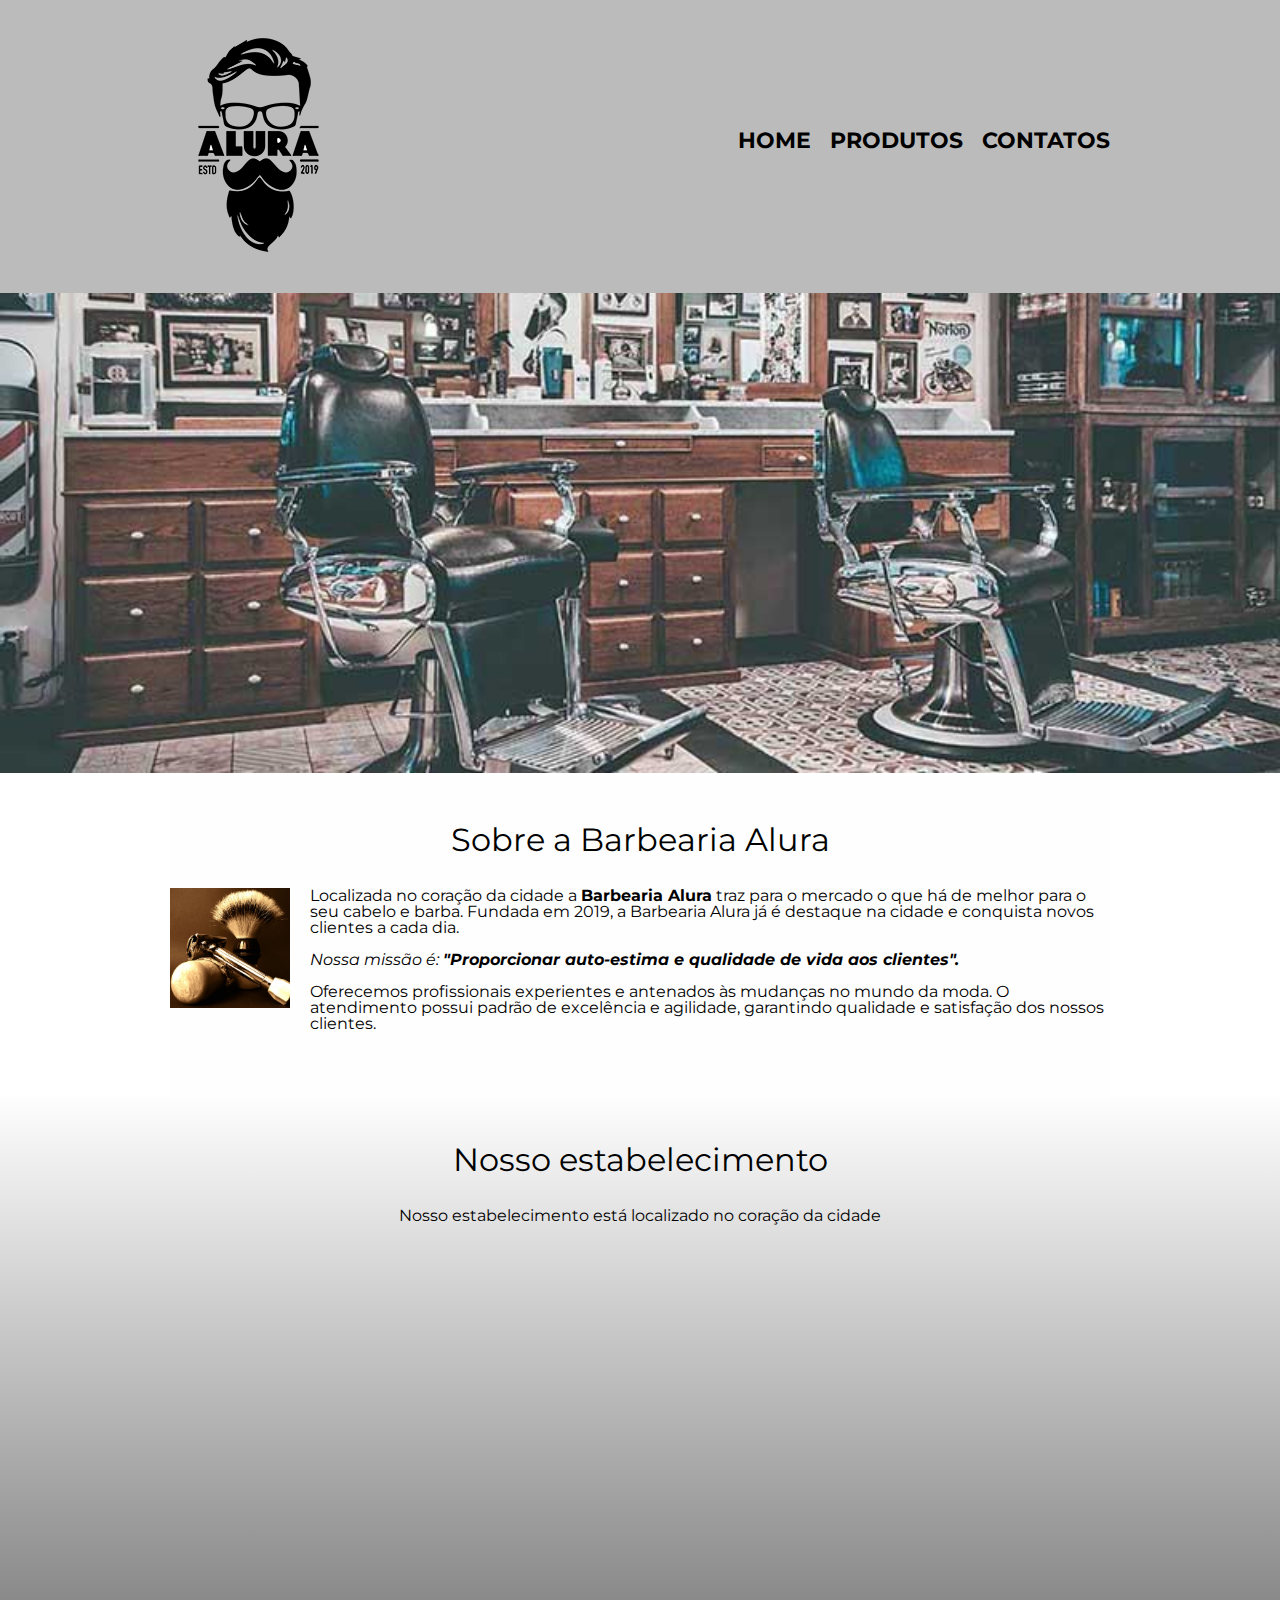
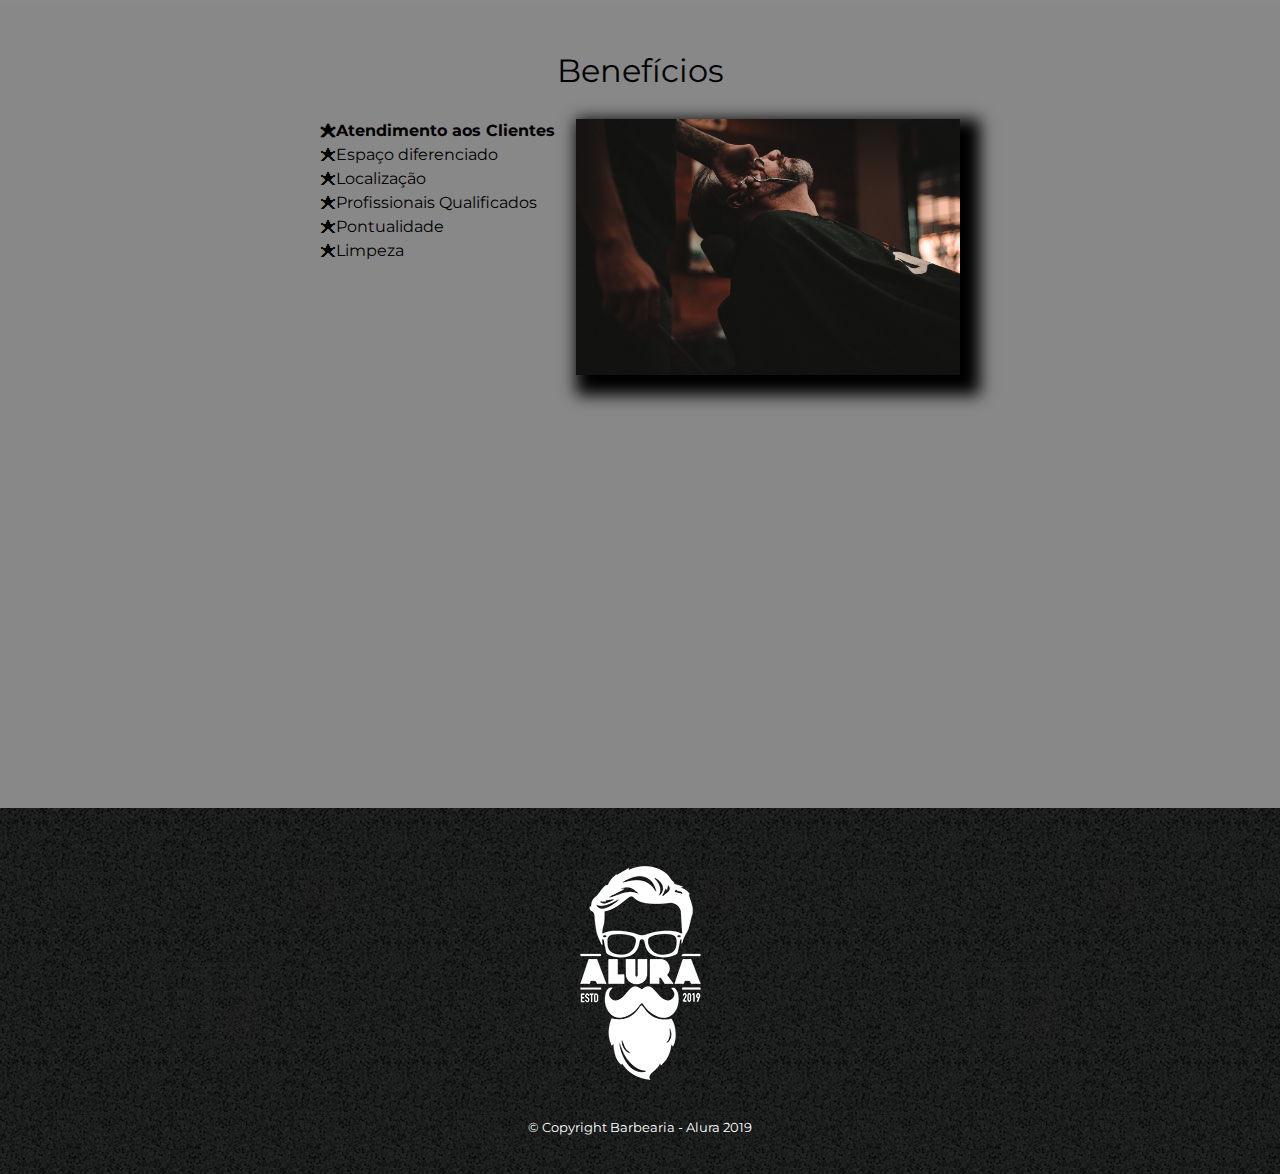
<file: index.html>
<!DOCTYPE html>
<html lang="pt-br">
	<head>
		<meta charset="UTF-8">
		<meta name="viewport" content="width=device-width">
		<title>Barbearia Alura</title>
		<link rel="stylesheet" type="text/css" href="reset.css">
		<link rel="stylesheet" type="text/css" href="style.css">
		<link href="https://fonts.googleapis.com/css2?family=Montserrat:wght@400&display=swap" rel="stylesheet">
	</head>

	<body>
		<header>
			<div class="caixa">
				<h1><img src="logo.png"></h1>
				<nav>
					<ul>
						<li><a href="index.html">Home</a></li>
						<li><a href="produtos.html">Produtos</a></li>
						<li><a href="contatos.html">Contatos</a></li>
					</ul>
				</nav>
			</div>
		</header>
		<img class="banner" src="banner.jpg">

		<main>
			<section class="principal">
				<h2 class="titulo-principal">Sobre a Barbearia Alura</h2>

				<img class="utensilios" src="utensilios.jpg" alt="Utensilios de um barbeiro">

				<p>Localizada no coração da cidade a <strong>Barbearia Alura</strong> traz para o mercado o que há de melhor para o seu cabelo e barba. Fundada em 2019, a Barbearia Alura já é destaque na cidade e conquista novos clientes a cada dia.</p>

				<p id="missao"><em>Nossa missão é: <strong>"Proporcionar auto-estima e qualidade de vida aos clientes".</strong></em></p>

				<p>Oferecemos profissionais experientes e antenados às mudanças no mundo da moda. O atendimento possui padrão de excelência e agilidade, garantindo qualidade e satisfação dos nossos clientes.</p>
			</section>

			<section class="mapa">
				<h3 class="titulo-principal">Nosso estabelecimento</h3>
				<p>Nosso estabelecimento está localizado no coração da cidade</p>

				<div class="mapa-conteudo">
					<iframe src="https://www.google.com/maps/embed?pb=!1m18!1m12!1m3!1d3656.448598130898!2d-46.634653385383224!3d-23.588239368469686!2m3!1f0!2f0!3f0!3m2!1i1024!2i768!4f13.1!3m3!1m2!1s0x94ce5a2b2ed7f3a1%3A0xab35da2f5ca62674!2sCaelum%20-%20Escola%20de%20Tecnologia!5e0!3m2!1spt-BR!2sbr!4v1589549422878!5m2!1spt-BR!2sbr" width="100%" height="300" frameborder="0" style="border:0;" allowfullscreen="" aria-hidden="false" tabindex="0"></iframe>
				</div>
			</section>

			<section class="beneficios">
				<h3 class="titulo-principal">Benefícios</h3>

				<div class="conteudo-beneficios">
					<ul class="lista-beneficios">
						<li class="itens">Atendimento aos Clientes</li>
						<li class="itens">Espaço diferenciado</li>
						<li class="itens">Localização</li>
						<li class="itens">Profissionais Qualificados</li>
						<li class="itens">Pontualidade</li>
						<li class="itens">Limpeza</li>
					</ul><img src="beneficios.jpg" class="imagem-beneficios">
				</div>
				<div class="video">
					<iframe width="100%" height="315" src="https://www.youtube.com/embed/wcVVXUV0YUY" frameborder="0" allow="accelerometer; autoplay; encrypted-media; gyroscope; picture-in-picture" allowfullscreen></iframe>
				</div>
			</section>
		</main>

		<footer>
			<img src="logo-branco.png">
			<p class="copyright">&copy; Copyright Barbearia - Alura 2019</p>
		</footer>
	</body>	
</html>
</file>
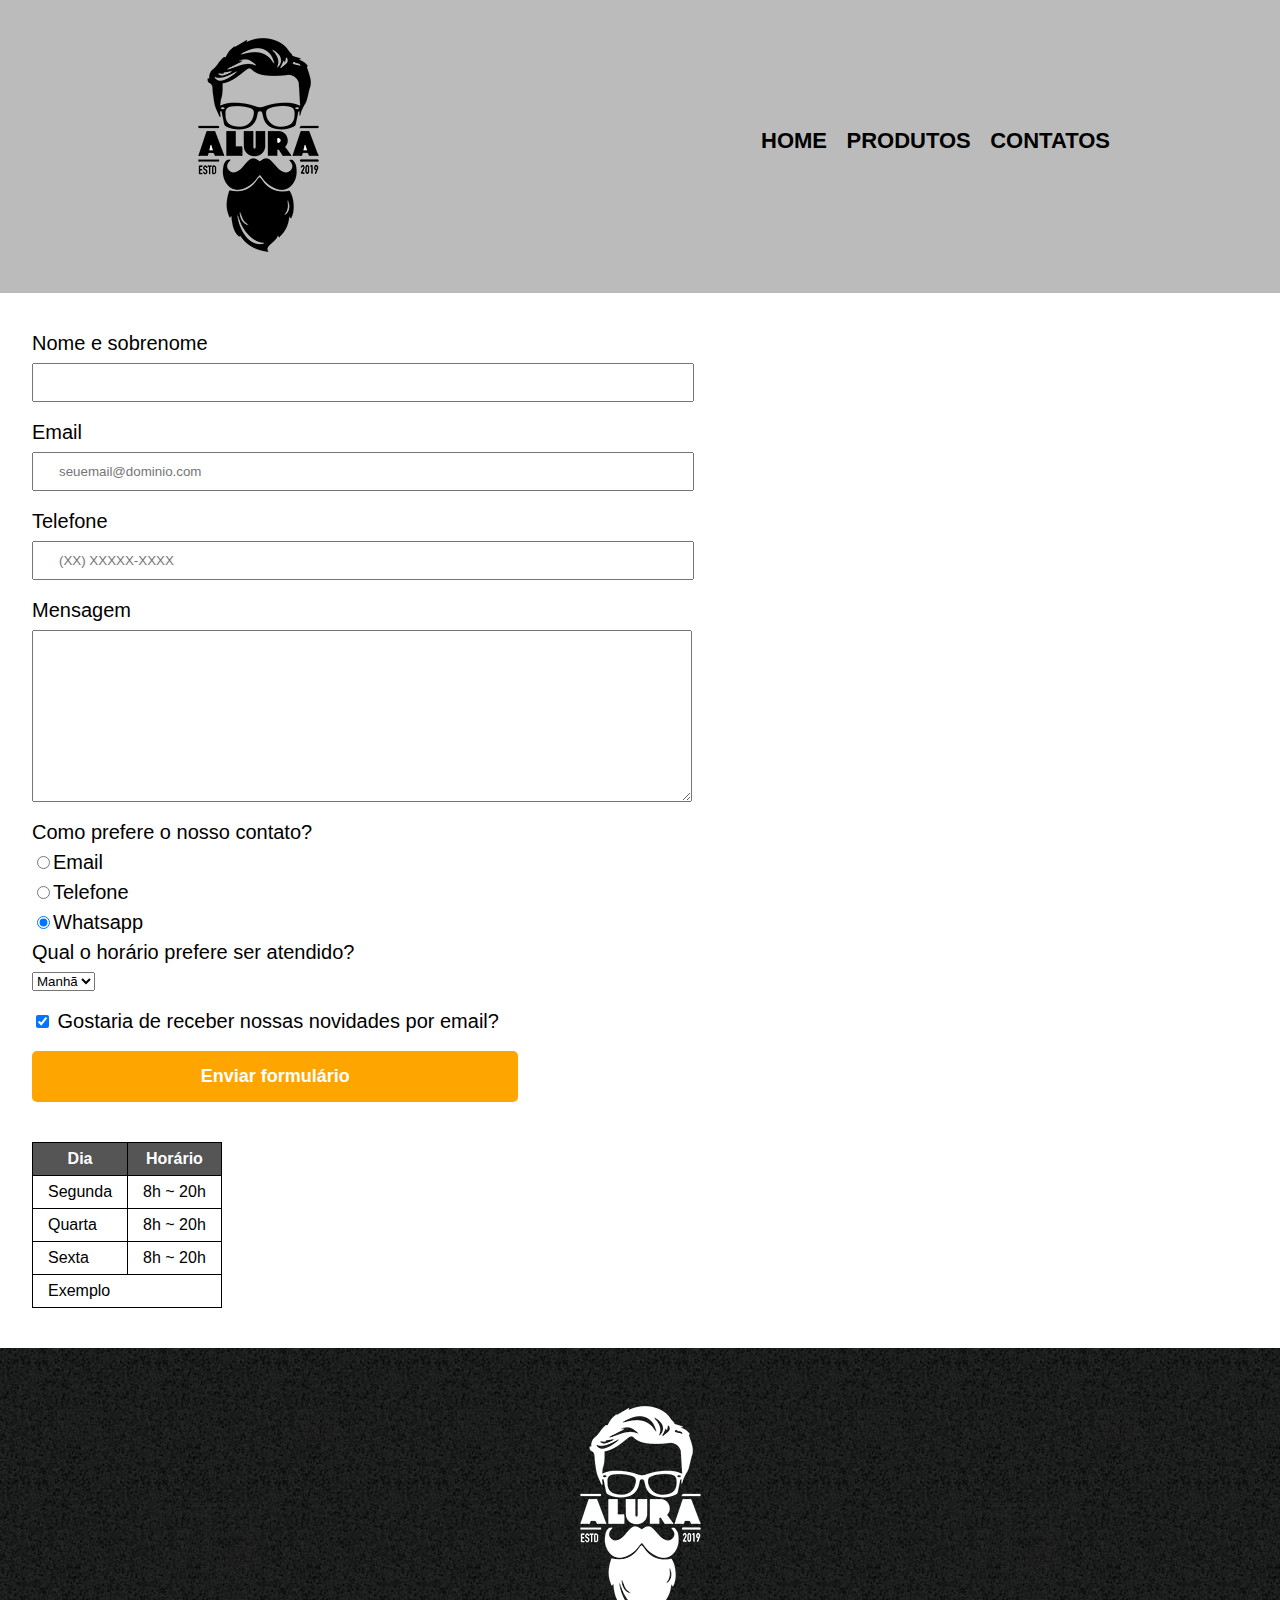
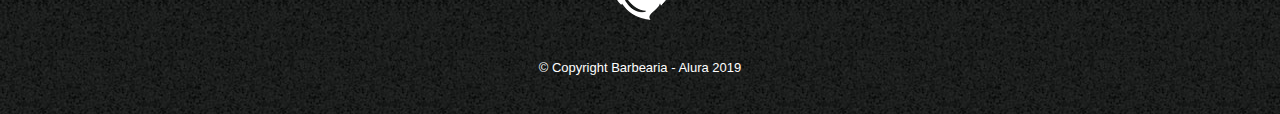
<file: contatos.html>
<!DOCTYPE html>
<html>
	<head>
		<meta charset="utf-8">
		<meta name="viewport" content="width=device-width">
		<title>Contatos - Barbearia Alura</title>
		<link rel="stylesheet" type="text/css" href="reset.css">
		<link rel="stylesheet" type="text/css" href="style.css">
	</head>
	<body>
		<header>
			<div class="caixa">
				<h1><img src="logo.png" alt="Logo da barbearia Alura"></h1>
				<nav>
					<ul>
						<li><a href="index.html">Home</a></li>
						<li><a href="produtos.html">Produtos</a></li>
						<li><a href="contatos.html">Contatos</a></li>
					</ul>
				</nav>
			</div>
		</header>

		<main>
			<form>
				<label for="nomesobrenome">Nome e sobrenome</label>
				<input type="text" id="nomesobrenome" class="input-padrao" required>

				<label for="email">Email</label>
				<input type="email" id="email" class="input-padrao" required placeholder="seuemail@dominio.com">

				<label for="telefone">Telefone</label>
				<input type="tel" id="telefone" class="input-padrao" required placeholder="(XX) XXXXX-XXXX">

				<label for="mensagem">Mensagem</label>
				<textarea cols="70" rows="10" id="mensagem" class="input-padrao" required></textarea>

				<fieldset>
					<legend>Como prefere o nosso contato?</legend>
					<label for="radio-email"><input type="radio" name="contato" value="email" id="radio-email">Email</label>
					
					<label for="radio-telefone"><input type="radio" name="contato" value="telefone" id="radio-telefone">Telefone</label>
					
					<label for="radio-whatsapp"><input type="radio" name="contato" value="email" id="radio-whatsapp" checked>Whatsapp</label>

				</fieldset>

				<fieldset>
					<legend>Qual o horário prefere ser atendido?</legend>
					<select>
						<option>Manhã</option>
						<option>Tarde</option>
						<option>Noite</option>
					</select>
				</fieldset>

				<label class="checkbox"><input type="checkbox" checked> Gostaria de receber nossas novidades por email?</label>
				<input type="submit" value="Enviar formulário" class="enviar">
			</form>

			<table>
				<thead>
					<tr>
						<th>Dia</th>
						<th>Horário</th>
					</tr>
				</thead>
				<tbody>
					<tr>
						<td>Segunda</td>
						<td>8h ~ 20h</td>
					</tr>
					<tr>
						<td>Quarta</td>
						<td>8h ~ 20h</td>
					</tr>
					<tr>
						<td>Sexta</td>
						<td>8h ~ 20h</td>
					</tr>
					<tr>
						<td colspan="2">Exemplo</td>
					</tr>
				</tbody>
			</table>

		</main>

		<footer>
			<img src="logo-branco.png" alt="Logo da barbearia Alura">
			<p class="copyright">&copy; Copyright Barbearia - Alura 2019</p>
		</footer>
	</body>
</html>
</file>
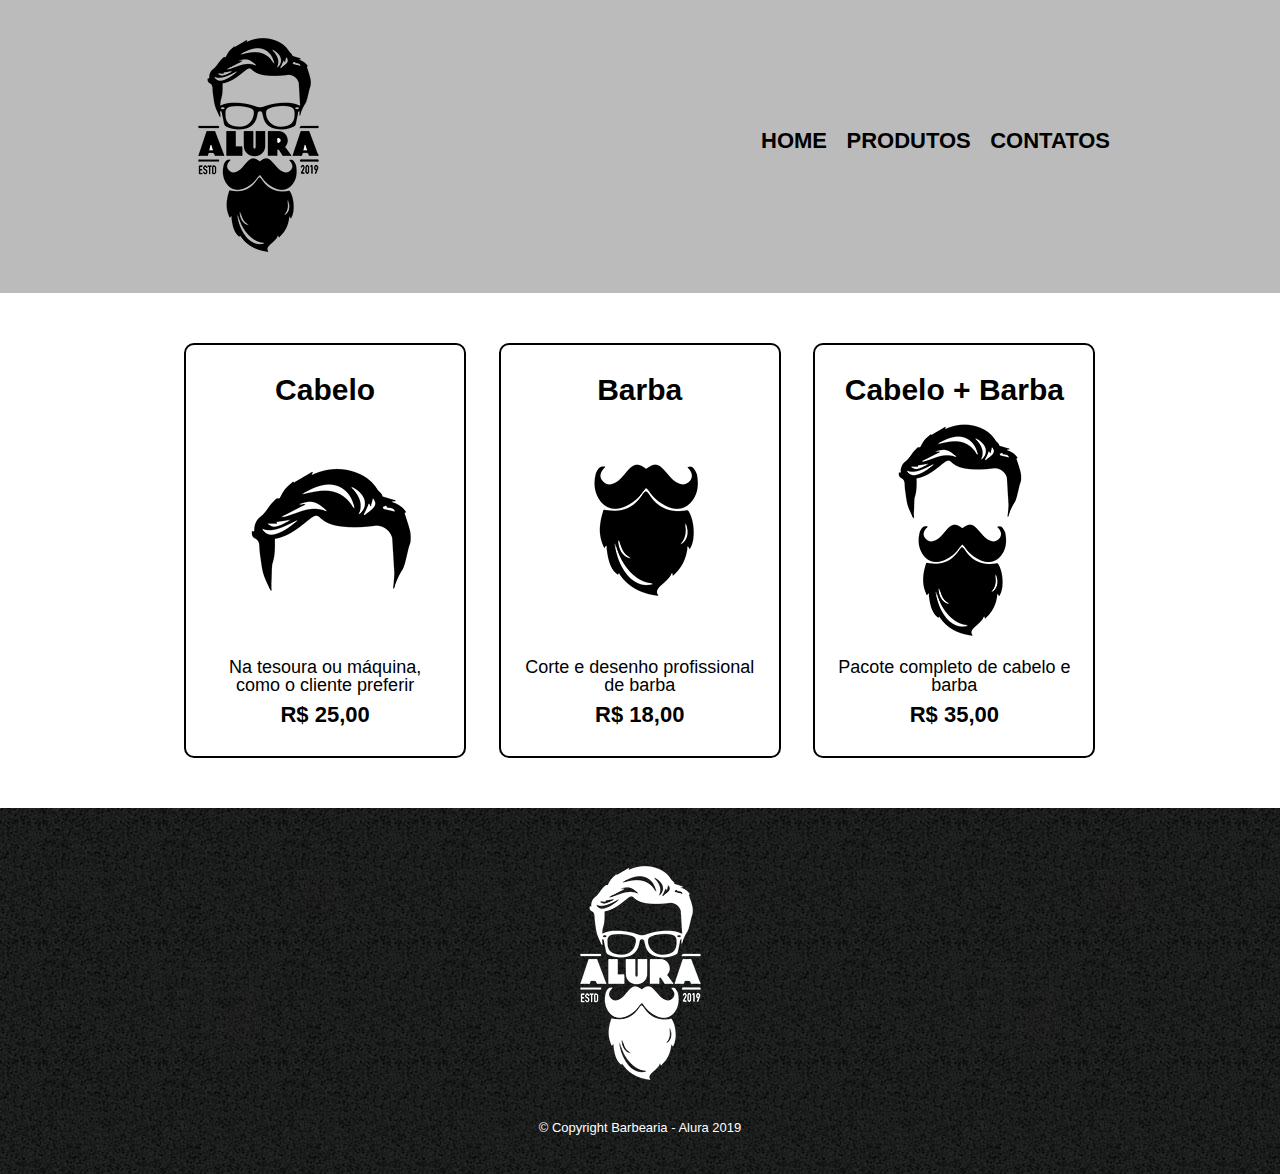
<file: produtos.html>
<!DOCTYPE html>
<html>
	<head>
		<meta charset="utf-8">
		<meta name="viewport" content="width=device-width">
		<title>Produtos - Barbearia Alura</title>
		<link rel="stylesheet" type="text/css" href="reset.css">
		<link rel="stylesheet" type="text/css" href="style.css">
	</head>
	<body>
		<header>
			<div class="caixa">
				<h1><img src="logo.png"></h1>
				<nav>
					<ul>
						<li><a href="index.html">Home</a></li>
						<li><a href="produtos.html">Produtos</a></li>
						<li><a href="contatos.html">Contatos</a></li>
					</ul>
				</nav>
			</div>
		</header>

		<main>
			<ul class="produtos">
				<li>
					<h2>Cabelo</h2>
					<img src="cabelo.jpg">
					<p class="produto-descricao">Na tesoura ou máquina, como o cliente preferir</p>
					<p class="produto-preco">R$ 25,00</p>
				</li>
				<li>
					<h2>Barba</h2>
					<img src="barba.jpg">
					<p class="produto-descricao">Corte e desenho profissional de barba</p>
					<p class="produto-preco">R$ 18,00</p>
				</li>
				<li>
					<h2>Cabelo + Barba</h2>
					<img src="cabelo+barba.jpg">
					<p class="produto-descricao">Pacote completo de cabelo e barba</p>
					<p class="produto-preco">R$ 35,00</p>
				</li>
			</ul>
		</main>

		<footer>
			<img src="logo-branco.png">
			<p class="copyright">&copy; Copyright Barbearia - Alura 2019</p>
		</footer>
	</body>
</html>
</file>
<file: style.css>
body {
	font-family: 'Montserrat', sans-serif;
}

header {
	background: #BBBBBB;
	padding: 20px 0;
}

.caixa {
	position: relative;
	width: 940px;
	margin: 0 auto;
}

nav {
	position: absolute;
	top: 110px;
	right: 0;
}

nav li {
	display: inline;
	margin: 0 0 0 15px;
}

nav a {
	text-transform: uppercase;
	color: #000000;
	font-weight: bold;
	font-size: 22px;
	text-decoration: none;
}

nav a:hover {
	color: #C78C19;
	text-decoration: underline;
}

.produtos {
	width: 940px;
	margin: 0 auto;
	padding: 50px 0;
}

.produtos li {
	display: inline-block;
	text-align: center;
	width: 30%;
	vertical-align: top;
	margin: 0 1.5%;
	padding: 30px 20px;
	box-sizing: border-box;
	border:2px solid #000000;
	border-radius: 10px;
}

.produtos li:hover {
	border-color: #C78C19;
}

.produtos li:active {
	border-color: #088C19;
}

.produtos li:hover h2 {
	font-size: 34px;
}

.produtos h2 {
	font-size: 30px;
	font-weight: bold;
}

.produto-descricao {
	font-size: 18px;
}

.produto-preco {
	font-size: 22px;
	font-weight: bold;
	margin-top: 10px;
}

footer {
	text-align: center;
	background: url("bg.jpg");
	padding: 40px 0;
}

.copyright {
	color: #FFFFFF;
	font-size: 13px;
	margin-top: 20px;
}

form {
	margin: 40px 2em;
}

form label, form legend {
	display: block;
	font-size: 20px;
	margin: 0 0 10px;
}

.input-padrao {
	display: block;
	margin: 0 0 20px;
	padding: 10px 25px;
	width: 50%;
}

.checkbox {
	margin: 20px 0;
}

.enviar {
	width: 40%;
	padding: 15px 0;
	background: orange;
	color: white;
	font-weight: bold;
	font-size: 18px;
	border:none;
	border-radius: 5px;
	transition: 1s all;
	cursor: pointer;
}

.enviar:hover {
	background: darkorange;
	transform: scale(1.2);
}

table {
	margin: 20px 2em 40px;
}

thead {
	background: #555555;
	color: white;
	font-weight: bold;
}

td, th {
	border: 1px solid #000000;
	padding: 8px 15px;
}

/* css da página inicial*/
.banner {
	width: 100%;
}

.titulo-principal {
	text-align: center;
	font-size: 2em;
	margin: 0 0 1em;
	clear: left;
}

.principal {
	padding: 3em 0;
	background: #FEFEFE;
	width: 940px;
	margin: 0 auto;
}

.principal p {
	margin: 0 0 1em;
}

.principal strong {
	font-weight: bold;
}

.principal em {
	font-style: italic;
}

.utensilios {
	width: 120px;
	float: left;
	margin: 0 20px 20px 0;
}

.beneficios {
	padding: 3em 0;
	background: #888888;
}

.conteudo-beneficios {
	width: 640px;
	margin: 0 auto;
}

.lista-beneficios {
	width: 40%;
	display: inline-block;
	vertical-align: top;
}

.itens {
	line-height: 1.5;
}

.itens:first-child {
	font-weight: bold;
}

.itens:before {
	content: "🟊";
}

.imagem-beneficios {
	width: 60%;
	opacity: 1;
	transition: 400ms;
	box-shadow: 10px 10px 15px 10px #000000;
}

.imagem-beneficios:hover {
	opacity: 0.7;
}

.mapa {
	padding: 3em 0;
	background: linear-gradient(#FEFEFE, #888888)
}

.mapa-conteudo {
	width: 940px;
	margin: 0 auto;
}

.mapa p {
	margin: 0 0 2em;
	text-align: center;
}

.video {
	width: 560px;
	margin: 2em auto;
}

@media screen and (max-width: 480px) {
	.caixa, .principal, .conteudo-beneficios, .mapa-conteudo, .video, .produtos  {
		width: auto;
	}
	h1 {
		text-align: center;
	}

	nav {
		position: static;
	}

	.lista-beneficios, .imagem-beneficios  {
		width: 100%;
	}

	.produtos li {
	display: block;
	text-align: center;
	width: 90%;
	margin: 10px auto;
	}

	.enviar {
	width: 100%;
	}

	.input-padrao {
	width: 80%;
	}

	table {
		margin: 2em auto;
	}
}
</file>
